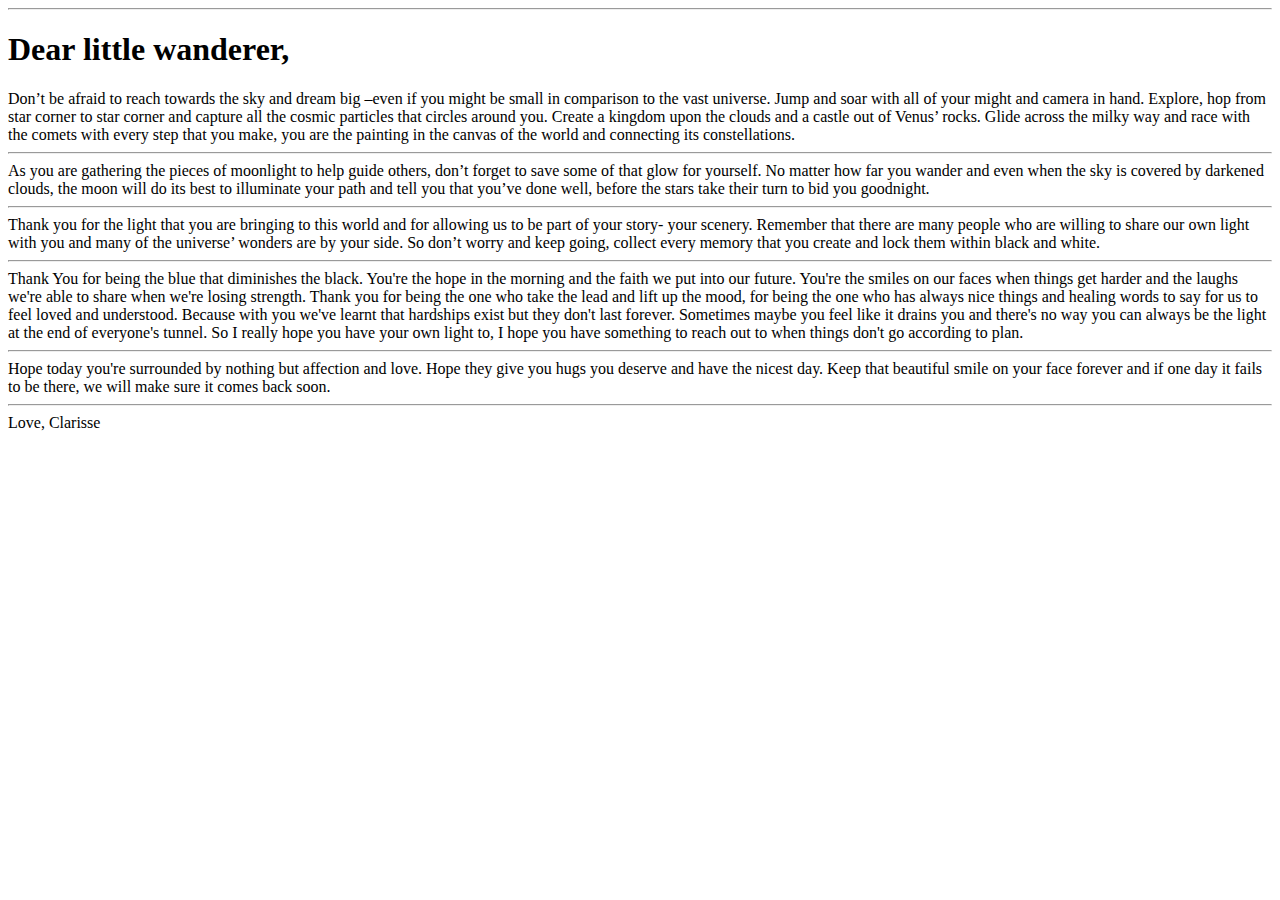
<file: index.html>
<body>
    <div class="container">
            <div class="col">
                 
                </div>
            <div class="col">
                
                <hr>

                <section id="letter">
                    <h1>Dear little wanderer,</h1>
                    <div class="row">
                       
                        <div class="col">
                            
                            Don’t be afraid to reach towards the sky and dream big –even if you might be small in comparison to the vast universe. Jump and soar with all of your might and camera in hand. Explore, hop from star corner to star corner and capture all the cosmic particles that circles around you. Create a kingdom upon the clouds and a castle out of Venus’ rocks. Glide across the milky way and race with the comets with every step that you make, you are the painting in the canvas of the world and connecting its constellations.
                            
                            
                            <hr>
                            
                            
                            As you are gathering the pieces of moonlight to help guide others, don’t forget to save some of that glow for yourself. No matter how far you wander and even when the sky is covered by darkened clouds, the moon will do its best to illuminate your path and tell you that you’ve done well, before the stars take their turn to bid you goodnight.
                            
                            
                            <hr>
                            
                            
                            Thank you for the light that you are bringing to this world and for allowing us to be part of your story- your scenery. Remember that there are many people who are willing to share our own light with you and many of the universe’ wonders are by your side. So don’t worry and keep going, collect every memory that you create and lock them within black and white.
                           
                            <hr>
                            
                            Thank You for being the blue that diminishes the black. You're the hope in the morning and the faith we put into our future. You're the smiles on our faces when things get harder and the laughs we're able to share when we're losing strength. Thank you for being the one who take the lead and lift up the mood, for being the one who has always nice things and healing words to say for us to feel loved and understood. Because with you we've learnt that hardships exist but they don't last forever. Sometimes maybe you feel like it drains you and there's no way you can always be the light at the end of everyone's tunnel. So I really hope you have your own light to, I hope you have something to reach out to when things don't go according to plan. 
                            
                            <hr>
                            Hope today you're surrounded by nothing but affection and love. Hope they give you hugs you deserve and have the nicest day. Keep that beautiful smile on your face forever and if one day it fails to be there, we will make sure it comes back soon.
                            
                            <hr>
                            Love, Clarisse
                        
                            
                        </div>

                    </div>

                   
                </section>
            </div>
        </div>
    </div>

</body>

</html>
</file>
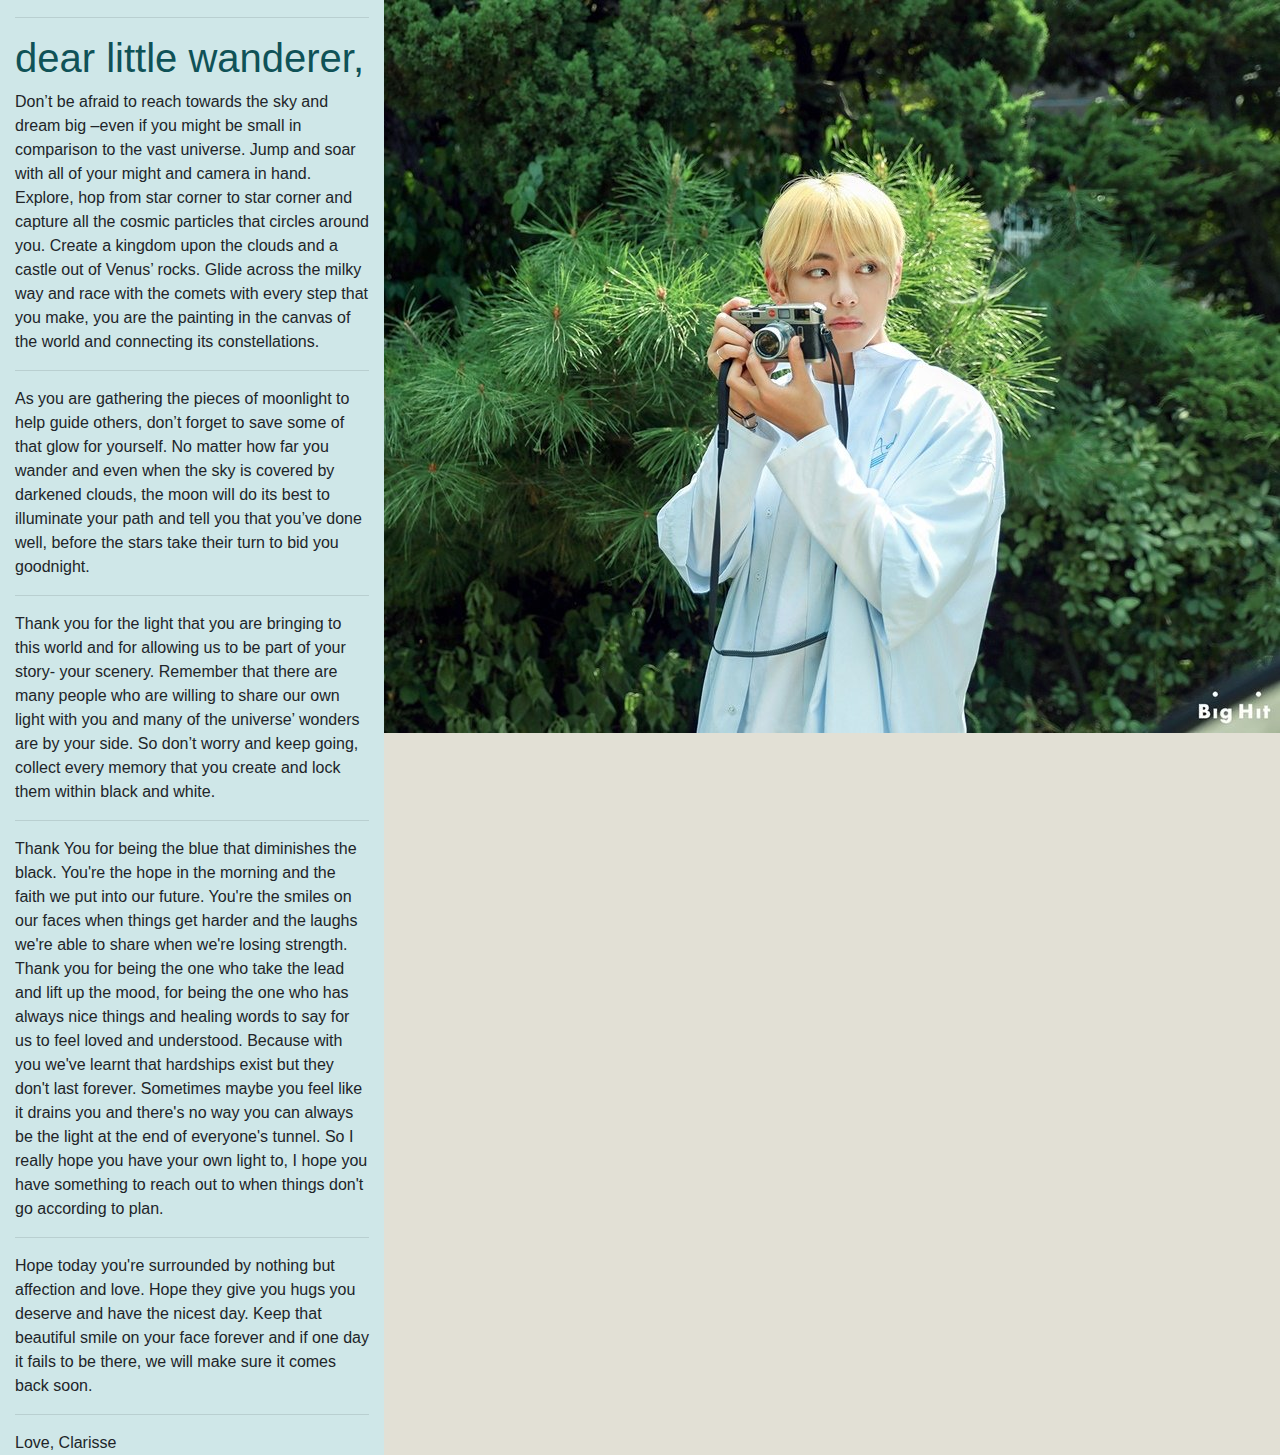
<file: love letter.html>
<html>

<head>
    <title>Love Letter2</title>
    <link rel="stylesheet" href="https://maxcdn.bootstrapcdn.com/bootstrap/4.0.0/css/bootstrap.min.css" integrity="sha384-Gn5384xqQ1aoWXA+058RXPxPg6fy4IWvTNh0E263XmFcJlSAwiGgFAW/dAiS6JXm" crossorigin="anonymous">

    <link rel="stylesheet" href="styleee.css">
    
</head>

<body>
    <div class="container2">
            <div class="col">
                 
                </div>
            <div class="col">
                
                <hr>

                <section id="letter">
                    <h1>Dear little wanderer,</h1>
                    <div class="row">
                       
                        <div class="col">
                            
                            Don’t be afraid to reach towards the sky and dream big –even if you might be small in comparison to the vast universe. Jump and soar with all of your might and camera in hand. Explore, hop from star corner to star corner and capture all the cosmic particles that circles around you. Create a kingdom upon the clouds and a castle out of Venus’ rocks. Glide across the milky way and race with the comets with every step that you make, you are the painting in the canvas of the world and connecting its constellations.
                            
                            
                            <hr>
                            
                            
                            As you are gathering the pieces of moonlight to help guide others, don’t forget to save some of that glow for yourself. No matter how far you wander and even when the sky is covered by darkened clouds, the moon will do its best to illuminate your path and tell you that you’ve done well, before the stars take their turn to bid you goodnight.
                            
                            
                            <hr>
                            
                            
                            Thank you for the light that you are bringing to this world and for allowing us to be part of your story- your scenery. Remember that there are many people who are willing to share our own light with you and many of the universe’ wonders are by your side. So don’t worry and keep going, collect every memory that you create and lock them within black and white.
                           
                            <hr>
                            
                            Thank You for being the blue that diminishes the black. You're the hope in the morning and the faith we put into our future. You're the smiles on our faces when things get harder and the laughs we're able to share when we're losing strength. Thank you for being the one who take the lead and lift up the mood, for being the one who has always nice things and healing words to say for us to feel loved and understood. Because with you we've learnt that hardships exist but they don't last forever. Sometimes maybe you feel like it drains you and there's no way you can always be the light at the end of everyone's tunnel. So I really hope you have your own light to, I hope you have something to reach out to when things don't go according to plan. 
                            
                            <hr>
                            Hope today you're surrounded by nothing but affection and love. Hope they give you hugs you deserve and have the nicest day. Keep that beautiful smile on your face forever and if one day it fails to be there, we will make sure it comes back soon.
                            
                            <hr>
                            Love, Clarisse
                        
                            
                        </div>

                    </div>

                   
                </section>
            </div>
        </div>
    </div>

</body>

</html>
</file>
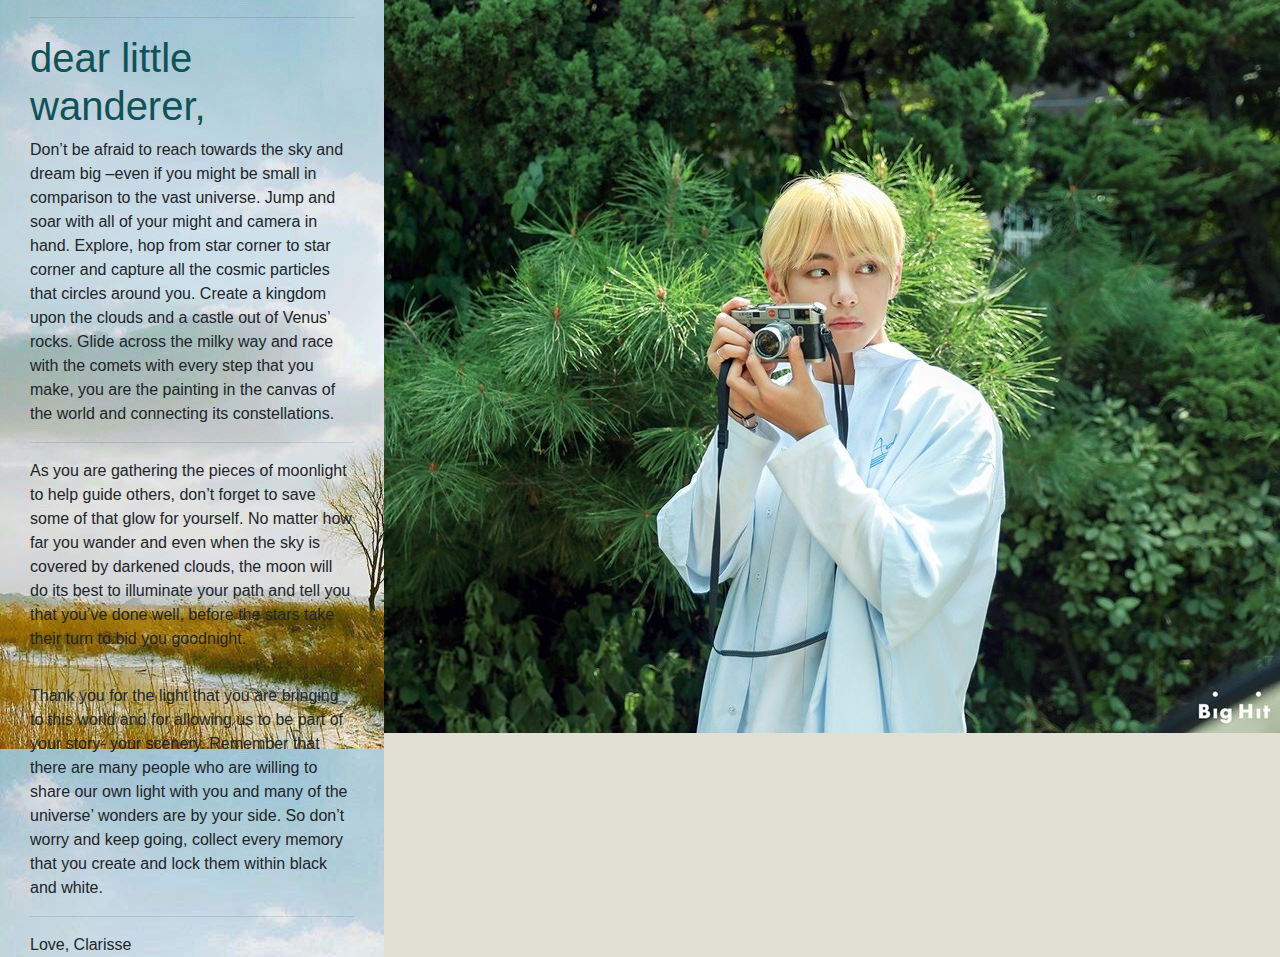
<file: love letter2.html>
<html>

<head>
    <title>Love Letter</title>
    <link rel="stylesheet" href="https://maxcdn.bootstrapcdn.com/bootstrap/4.0.0/css/bootstrap.min.css" integrity="sha384-Gn5384xqQ1aoWXA+058RXPxPg6fy4IWvTNh0E263XmFcJlSAwiGgFAW/dAiS6JXm" crossorigin="anonymous">

    <link rel="stylesheet" href="styleee.css">
    
</head>

<body>
    <div class="container">
            <div class="col">
                 
                </div>
            <div class="col">
                
                <hr>

                <section id="letter">
                    <h1>Dear little wanderer,</h1>
                    <div class="row">
                       
                        <div class="col">
                            
                            Don’t be afraid to reach towards the sky and dream big –even if you might be small in comparison to the vast universe. Jump and soar with all of your might and camera in hand. Explore, hop from star corner to star corner and capture all the cosmic particles that circles around you. Create a kingdom upon the clouds and a castle out of Venus’ rocks. Glide across the milky way and race with the comets with every step that you make, you are the painting in the canvas of the world and connecting its constellations.
                            
                            
                            <hr>
                            
                            
                            As you are gathering the pieces of moonlight to help guide others, don’t forget to save some of that glow for yourself. No matter how far you wander and even when the sky is covered by darkened clouds, the moon will do its best to illuminate your path and tell you that you’ve done well, before the stars take their turn to bid you goodnight.
                            
                            
                            <hr>
                            
                            
                            Thank you for the light that you are bringing to this world and for allowing us to be part of your story- your scenery. Remember that there are many people who are willing to share our own light with you and many of the universe’ wonders are by your side. So don’t worry and keep going, collect every memory that you create and lock them within black and white.
                           
                            <hr>
                        
                            Love, Clarisse
                        
                            
                        </div>

                    </div>

                   
                </section>
            </div>
        </div>
    </div>

</body>

</html>
</file>
<file: styleee.css>
body{
    background-color:#E2E0D5;
    margin: 0;
    padding: 0;
    height: 50%;
    width: 30%;
    
  background-image: url("00.jpg");
  background-repeat: no-repeat;
  background-position: right top;
  background-attachment: fixed;
}
.container{
    background-color:#CFE7E8;
      background-image: url("1.jpg");
}

.container2{
    background-color:#CFE7E8;}

h1 {
    color:#0F5257;
    text-transform: lowercase;
}

/*Left Column*/
.dp{
    border-radius: 30%;
    margin-top:5em;
    height:80px;
}


/*Right Column*/
#work{
    margin-top:10px
}
ul{
    list-style: none;
}
.col-3{
    background-color:#C297B8;
}
</file>
